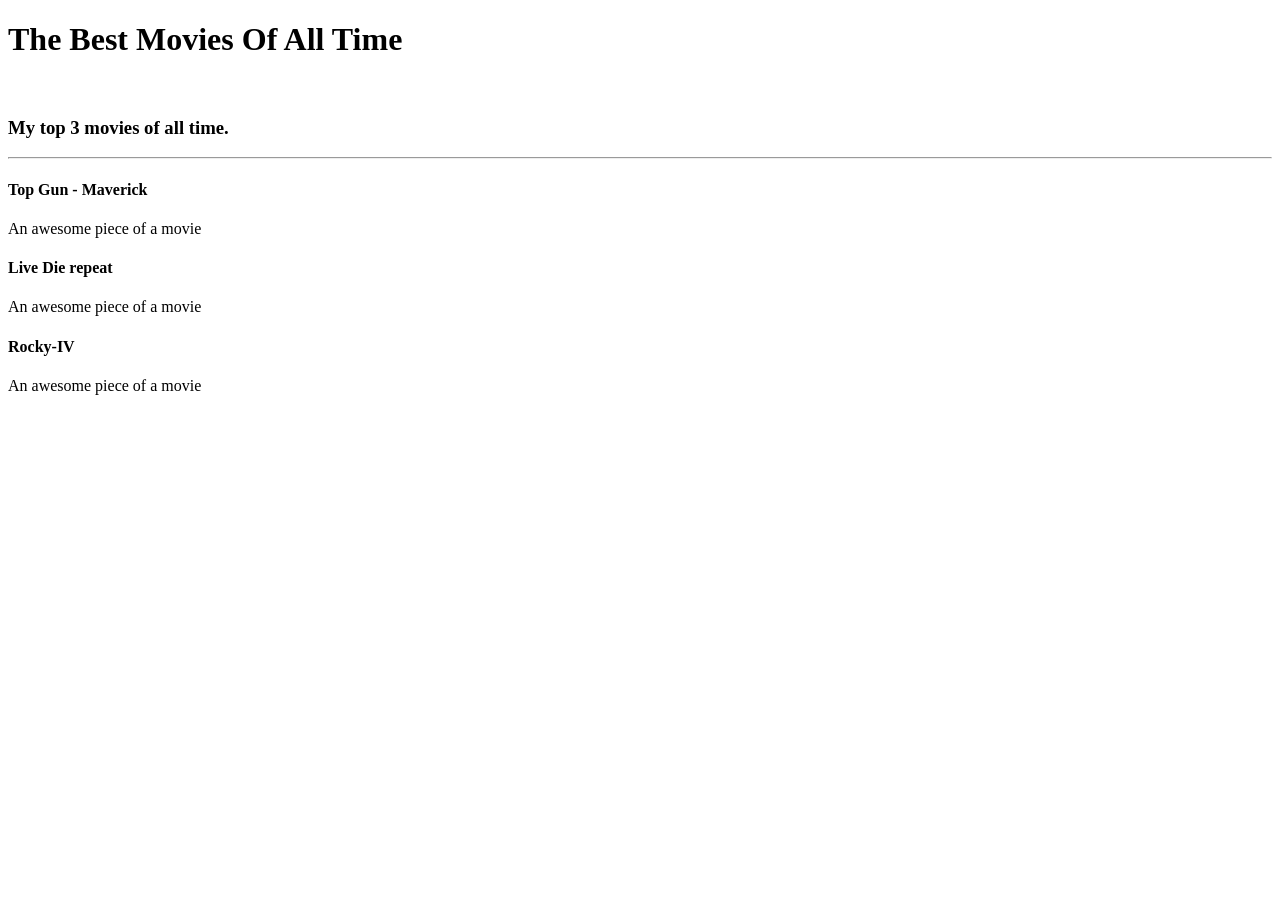
<file: Day41-Day44/Day-41/index.html>
<!doctype html>
<html lang="en">
<head>
    <meta charset="UTF-8">
    <meta name="viewport"
          content="width=device-width, user-scalable=no, initial-scale=1.0, maximum-scale=1.0, minimum-scale=1.0">
    <meta http-equiv="X-UA-Compatible" content="ie=edge">
    <title>Document</title>
</head>
<body>
     <h1>The Best Movies Of All Time</h1>
     <br/>
      <h3>My top 3 movies of all time.</h3>
<hr/>
<h4>Top Gun - Maverick</h4>
<p>An awesome piece of a movie</p>
<h4>Live Die repeat</h4>
<p>An awesome piece of a movie</p>
<h4>Rocky-IV</h4>
<p>An awesome piece of a movie</p>

</body>
</html>
</file>
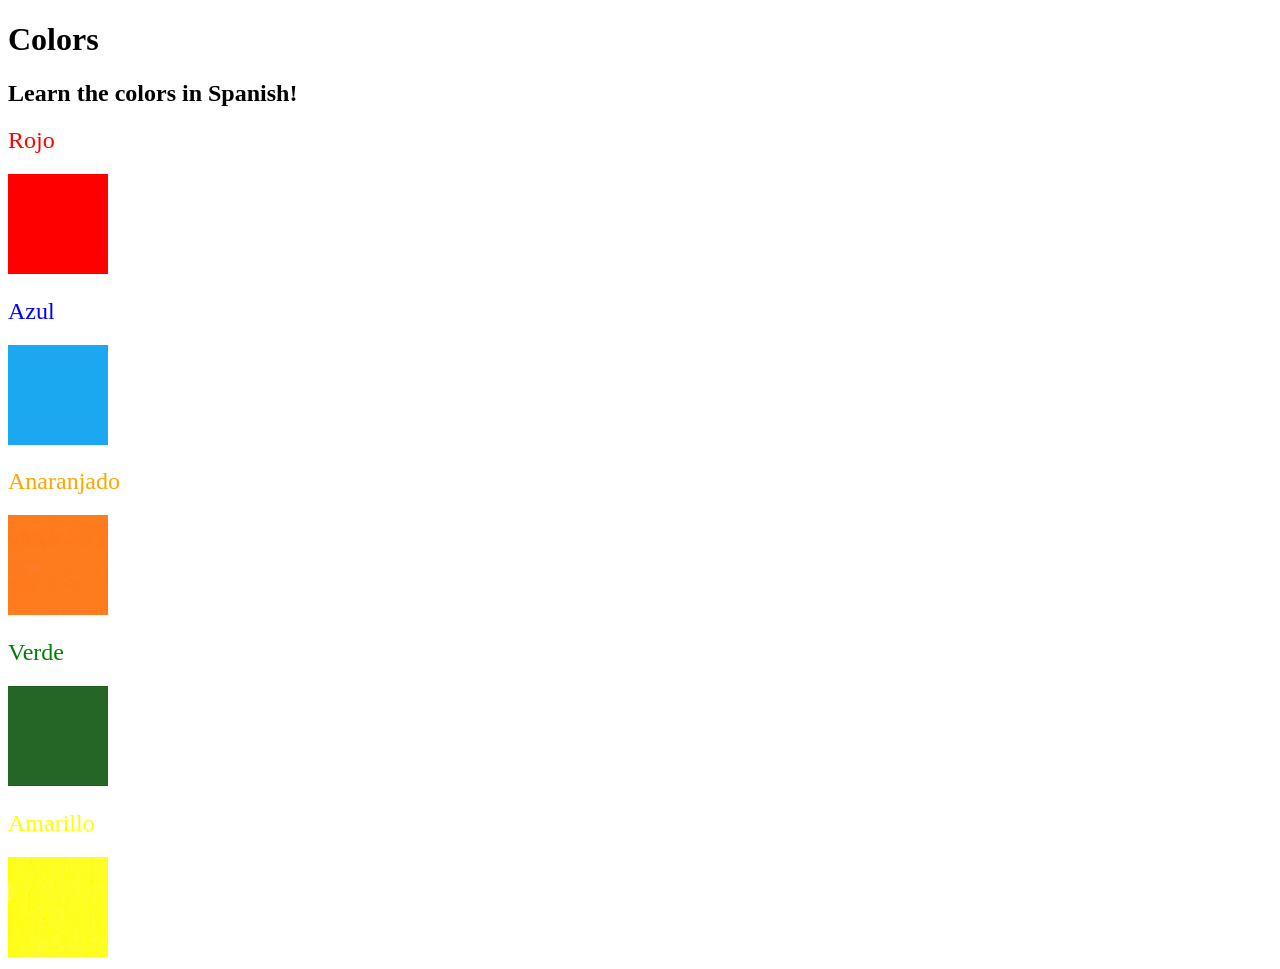
<file: Day41-Day44/Day-43/index.html>
<!DOCTYPE html>
<html lang="en">

<head>
  <meta charset="UTF-8">
  <title>Spanish Vocabulary</title>
  <link rel="stylesheet" href="style.css" />
</head>

<body>
  <h1>Colors</h1>
  <h2>Learn the colors in Spanish!</h2>
  <h2 class="color-title" id="red">Rojo</h2>
  <img class="color" src="./assets/images/red.png" alt="red" />

  <h2 class="color-title" id="blue">Azul</h2>
  <img src="./assets/images/blue.png" alt="blue" />

  <h2 class="color-title" id="orange">Anaranjado</h2>
  <img src="./assets/images/orange.png" alt="orange" />

  <h2 class="color-title" id="green">Verde</h2>
  <img src="./assets/images/green.png" alt="green" />

  <h2 class="color-title" id="yellow">Amarillo</h2>
  <img src="./assets/images/yellow.png" alt="yellow" />
</body>

</html>

<!-- 
TODOs
IMPORTANT: You should not need to make ANY CHANGES to index.html
All code should be written in your CSS file.

1. Create a CSS file and incorporate it as an external stylesheet.
2. Use CSS to style each of the color titles to meaning. 
Hint: Use the id to help if you don't know the words in spanish.
3. Use CSS to change all the color titles to have "font-weight: normal;"
4. Use CSS (not HTML) to make all the images 200px heigh and 200px wide. 
Hint: 
https://developer.mozilla.org/en-US/docs/Web/CSS/height
https://developer.mozilla.org/en-US/docs/Web/CSS/width
-->
</file>
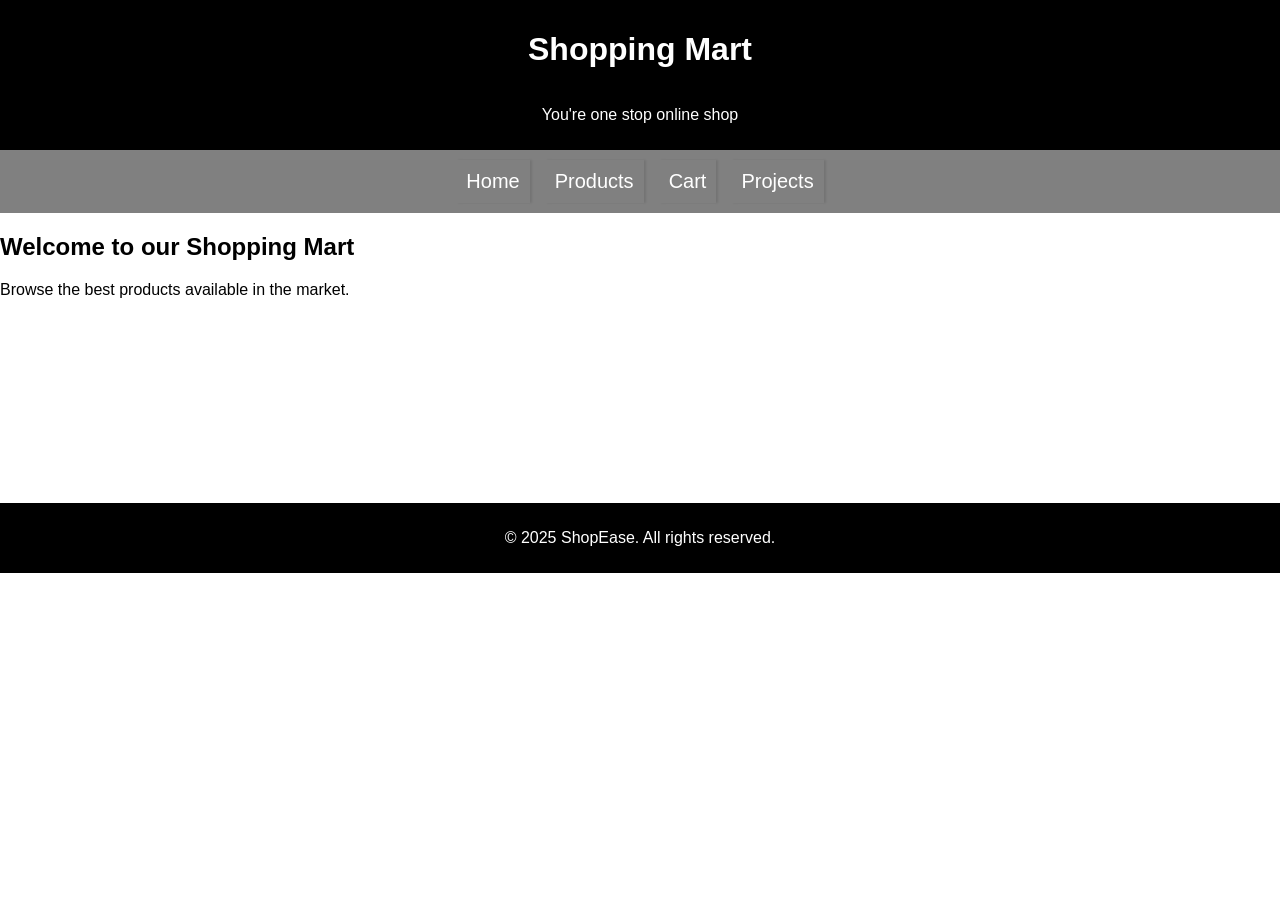
<file: Day41-Day44/Advanced/Ecom/index.html>
<!DOCTYPE html>
<html lang="en">
<head>
    <meta charset="UTF-8">
    <meta name="viewport" content="width=device-width, initial-scale=1.0">
    <title>Shopping mart</title>
    <link rel = "stylesheet" href = "styles.css">
</head>
<body>
    <div id = "top">
        <h1>Shopping Mart</h1>
        <p>
            You're one stop online shop
        </p>
    </div>
    <nav id = "nav-bar">
        <a class = "navlink" href = "index.html">Home</a>
        <a class = "navlink" href = "products.html">Products</a>
        <a class = "navlink" href = "cart.html">Cart</a>
        <a class = "navlink" href = "projects.html">Projects</a>
    </nav>
    <div id = "content">
        <h2>Welcome to our Shopping Mart</h2>
        <p> Browse the best products available in the market.</p>
    </div>
    <footer id ="footer1">
       <p> © 2025 ShopEase. All rights reserved.</p>
    </footer>
</body>
</html>
</file>
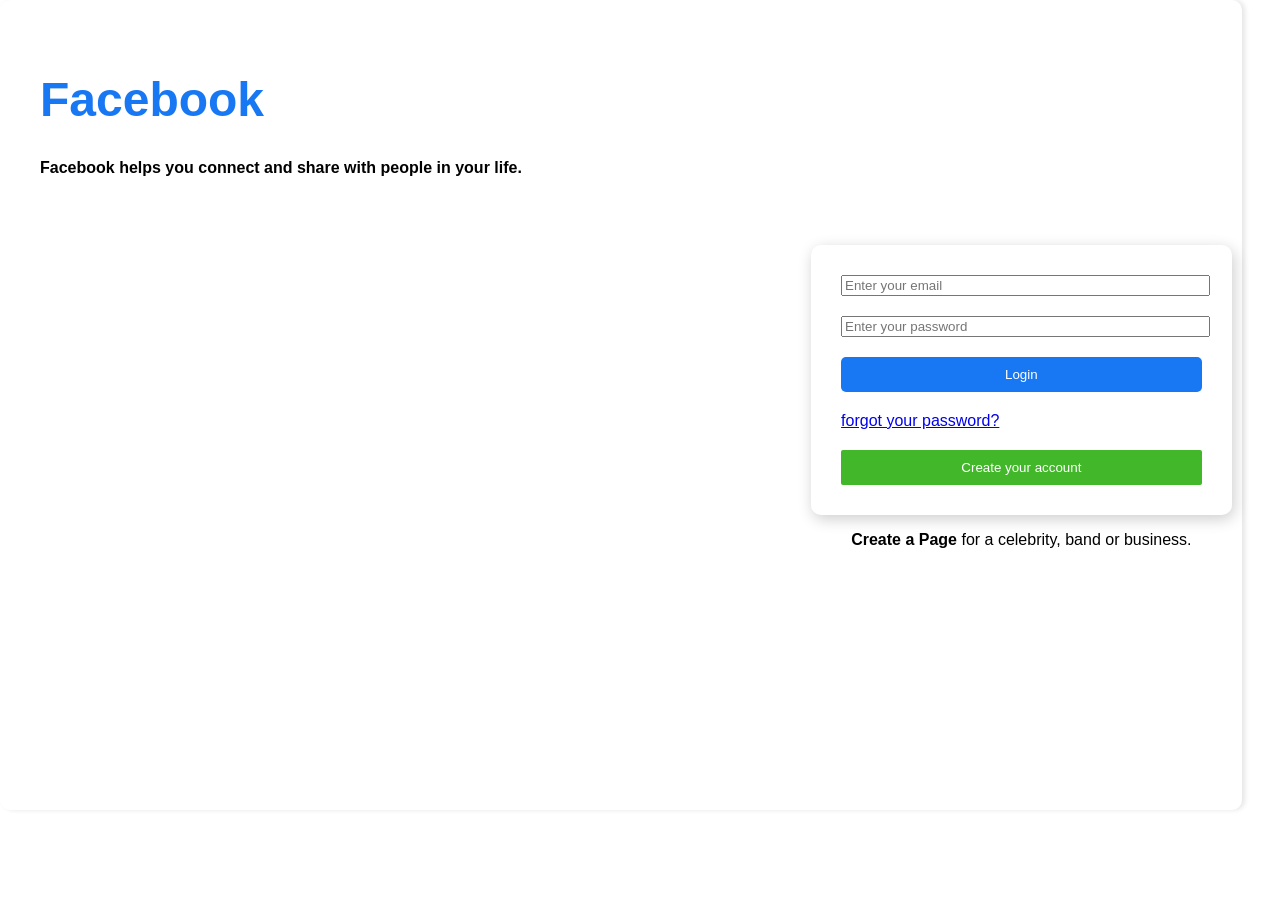
<file: Day41-Day44/Advanced/Facebook/index.html>
<!DOCTYPE html>
<html lang="en">
<head>
    <meta charset="UTF-8">
    <meta name="viewport" content="width=device-width, initial-scale=1.0">
    <title>Facebook Auth Page</title>
    <link rel = "stylesheet" href = "styles.css">
</head>
<body>
    <div id = "main-container">
        <div id = "left-container">
            <h1>Facebook</h1>
            <h4> Facebook helps you connect and share with people in your life.</h4>
        </div>
             <div id = "right-container">
                <form id = "login-form">
                    <input type = "email" id = "email" placeholder = "Enter your email" required>
                    <input type = "password" id = "password" placeholder = "Enter your password" rquired>
                    <div id = "login-container">
                    <button id = "login-btn">Login</button>
                    </div>
                    <a href = "index.html">forgot your password?</a>
                    <button id = "createyouraccount">Create your account</button>
                </form>
                <label>
                    <p>
                    <b>Create a Page</b> for a celebrity, band or business.
                    </p>
                </label>
            </div>
    </div>
</body>
</html>
</file>
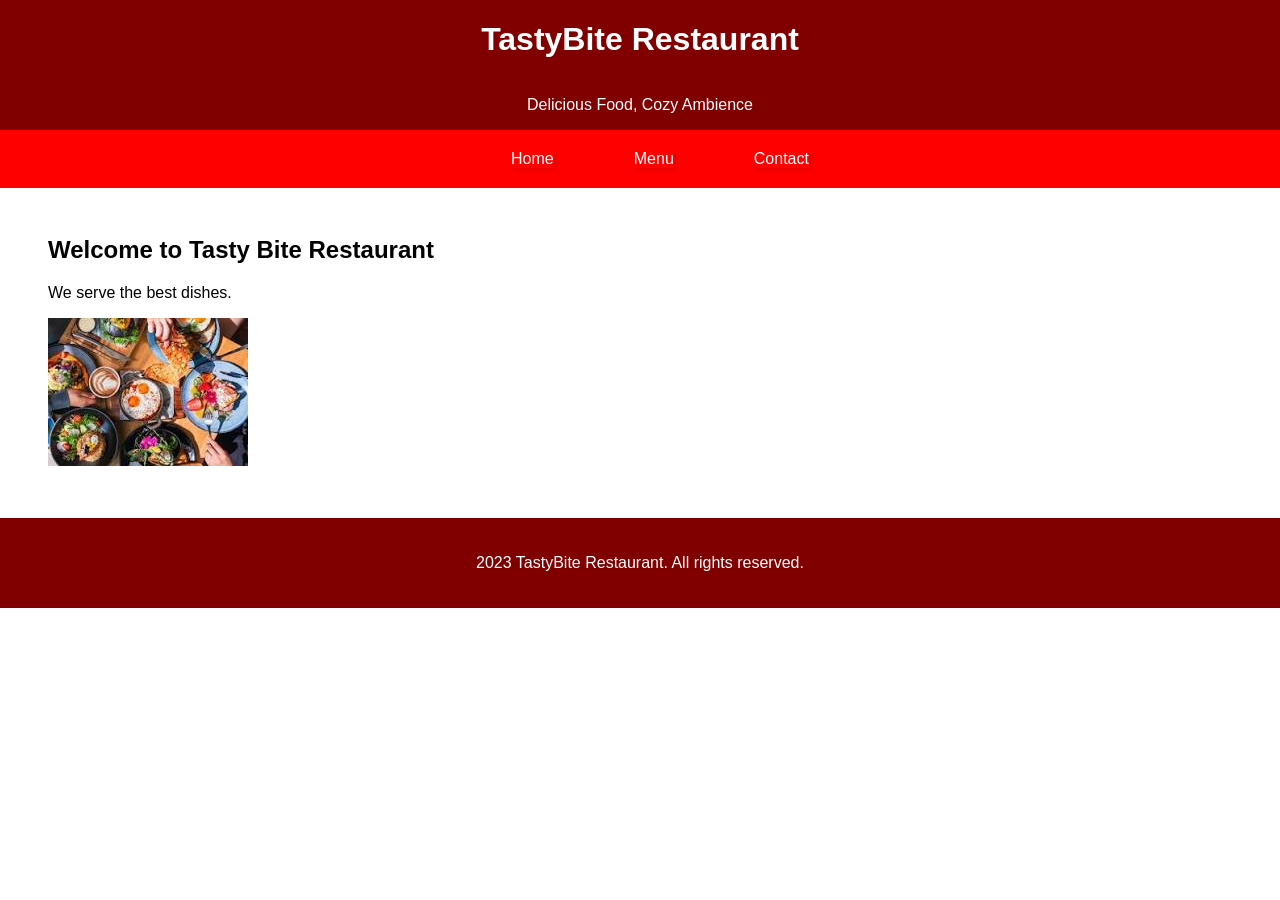
<file: Day41-Day44/Advanced/Restaurant/index.html>
<!DOCTYPE html>
<html lang="en">
<head>
    <meta charset="UTF-8">
    <meta name="viewport" content="width=device-width, initial-scale=1.0">
    <title>Restaurant Menu</title>
    <link rel = "stylesheet" href = "styles.css">
</head>
<body>
    <div id = "top">
        <h1> TastyBite Restaurant</h1> 
        <p>
            Delicious Food, Cozy Ambience
        </p>
    </div>
    <nav id = "navbar">
        <a class = "navlink" href = "index.html">Home</a>
          <a class = "navlink" href = "index.html">Menu</a>
            <a class = "navlink" href = "index.html">Contact</a>
    </nav>
    <div id = "content">
        <h2>Welcome to Tasty Bite Restaurant</h2>
        <p>We serve the best dishes.</p>
        <img id = "imag1" src = "restaurant.jpg" alt = "image" >
    </div>
    <footer id = "footer1">
        <P>
                2023 TastyBite Restaurant. All rights reserved.
        </P>   
     </footer>
</body>
</html>
</file>
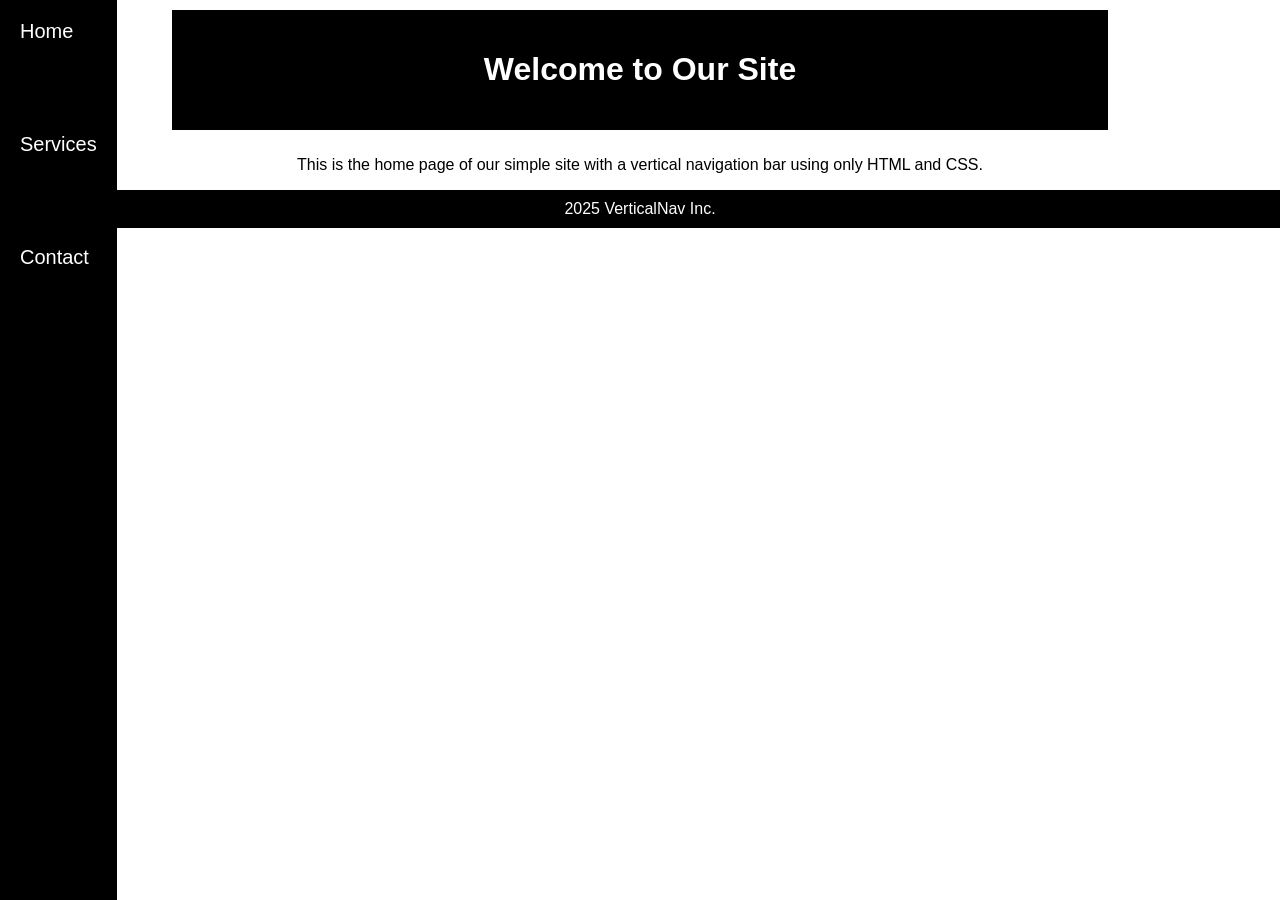
<file: Day41-Day44/Advanced/verticalnav/index.html>
<!DOCTYPE html>
<html lang="en">
<head>
  <meta charset="UTF-8" />
  <title>Vertical Menu - Home</title>
  <link rel="stylesheet" href="styles.css">
</head>
<body>
  <nav id = "nav-bar">
    <a class = "nav-link "href="index.html">Home</a>
    <a class = "nav-link" href="services.html">Services</a>
    <a class = "nav-link" href="contact.html">Contact</a>
  </nav>
  <main>
    <div id = "text">
    <header><h1>Welcome to Our Site</h1></header>
    </div>
    <p>This is the home page of our simple site with a vertical navigation bar using only HTML and CSS.</p>
    <footer id = "footer1">
       2025 VerticalNav Inc.</footer>
  </main>
</body>
</html>
</file>
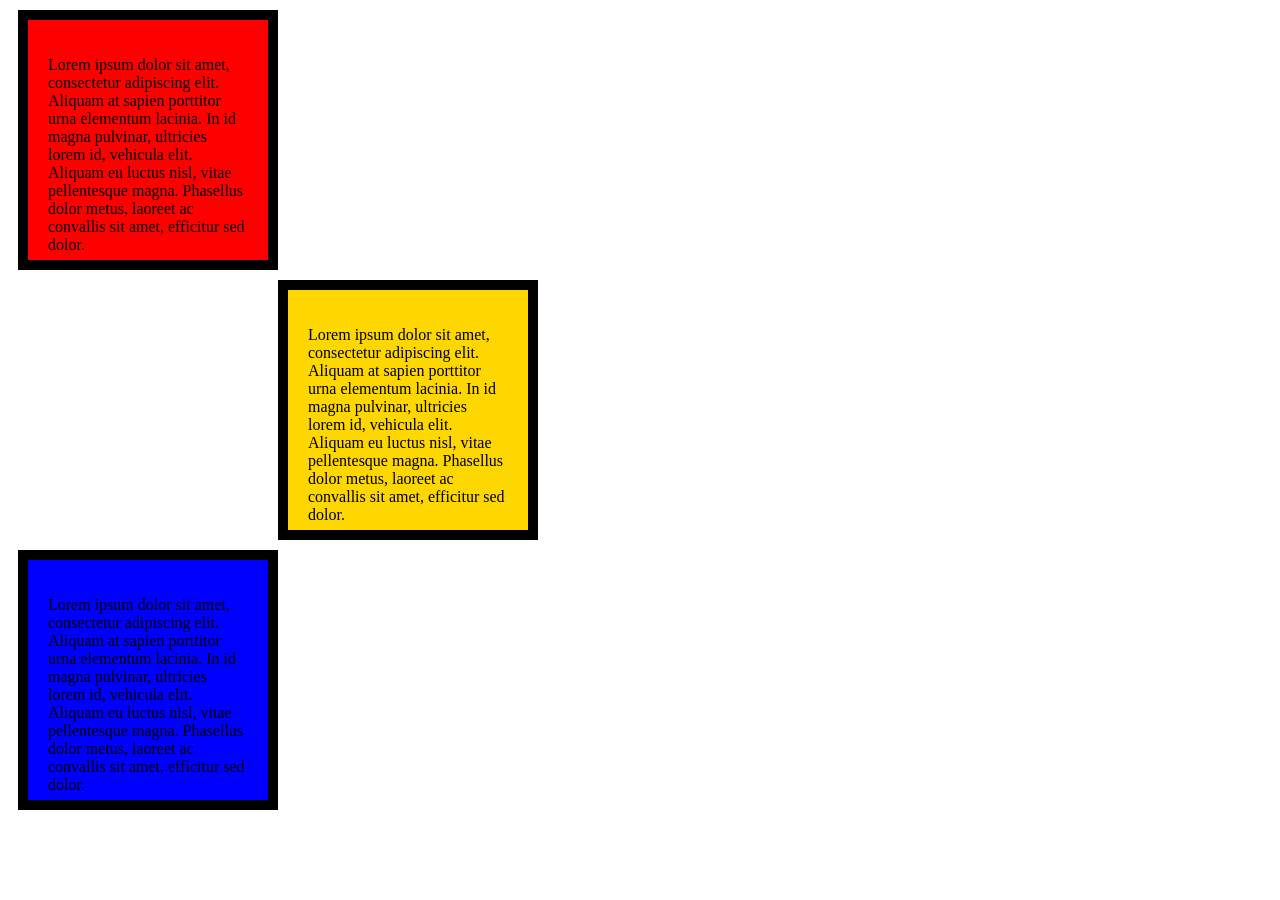
<file: Day41-Day44/Day-44/CSSBoxModel/index.html>
<!DOCTYPE html>
<html lang="en">

<head>
  <meta charset="UTF-8">
  <title>CSS Box Model</title>
  <link rel = "stylesheet" href = "styles.css">

</head>

<body>

<div id = "box1">
  <p>
     Lorem ipsum dolor sit amet, consectetur adipiscing elit. Aliquam at sapien porttitor urna elementum lacinia. In
    id magna pulvinar, ultricies lorem id, vehicula elit. Aliquam eu luctus nisl, vitae pellentesque magna. Phasellus
    dolor metus, laoreet ac convallis sit amet, efficitur sed dolor.
  </p>
</div>
<div id = "box2">
  <p>
     Lorem ipsum dolor sit amet, consectetur adipiscing elit. Aliquam at sapien porttitor urna elementum lacinia. In
    id magna pulvinar, ultricies lorem id, vehicula elit. Aliquam eu luctus nisl, vitae pellentesque magna. Phasellus
    dolor metus, laoreet ac convallis sit amet, efficitur sed dolor.
  </p>
</div>
<div id = "box3">
  <p>
     Lorem ipsum dolor sit amet, consectetur adipiscing elit. Aliquam at sapien porttitor urna elementum lacinia. In
    id magna pulvinar, ultricies lorem id, vehicula elit. Aliquam eu luctus nisl, vitae pellentesque magna. Phasellus
    dolor metus, laoreet ac convallis sit amet, efficitur sed dolor.
  </p>
</div>
  <!-- TODOs:
1. Create 3 Boxes using the div element.

2. Set their sizes to 200px heigh by 200px wide.
3. Set different background colors for each of the boxes (I used cadetblue, gold and indianred).
4. Add a paragraph <p> element into the first div and add the following words:
    Lorem ipsum dolor sit amet, consectetur adipiscing elit. Aliquam at sapien porttitor urna elementum lacinia. In
    id magna pulvinar, ultricies lorem id, vehicula elit. Aliquam eu luctus nisl, vitae pellentesque magna. Phasellus
    dolor metus, laoreet ac convallis sit amet, efficitur sed dolor.
5. Set the 1st div to have 20px padding all around with a black 10px border.
6. Fix the style of the <p> element to remove all margins.
Hint: Use the CSS inspector in Chrome.
7. Set the 2nd div to have a 20px border on top and bottom and 10px border left and right. (See goal image)
8. Set the 3rd div to have a 10px border 
9. Set the margins for the divs so that each box corner touches the other. (See the goal image)
-->

</body>

</html>
</file>
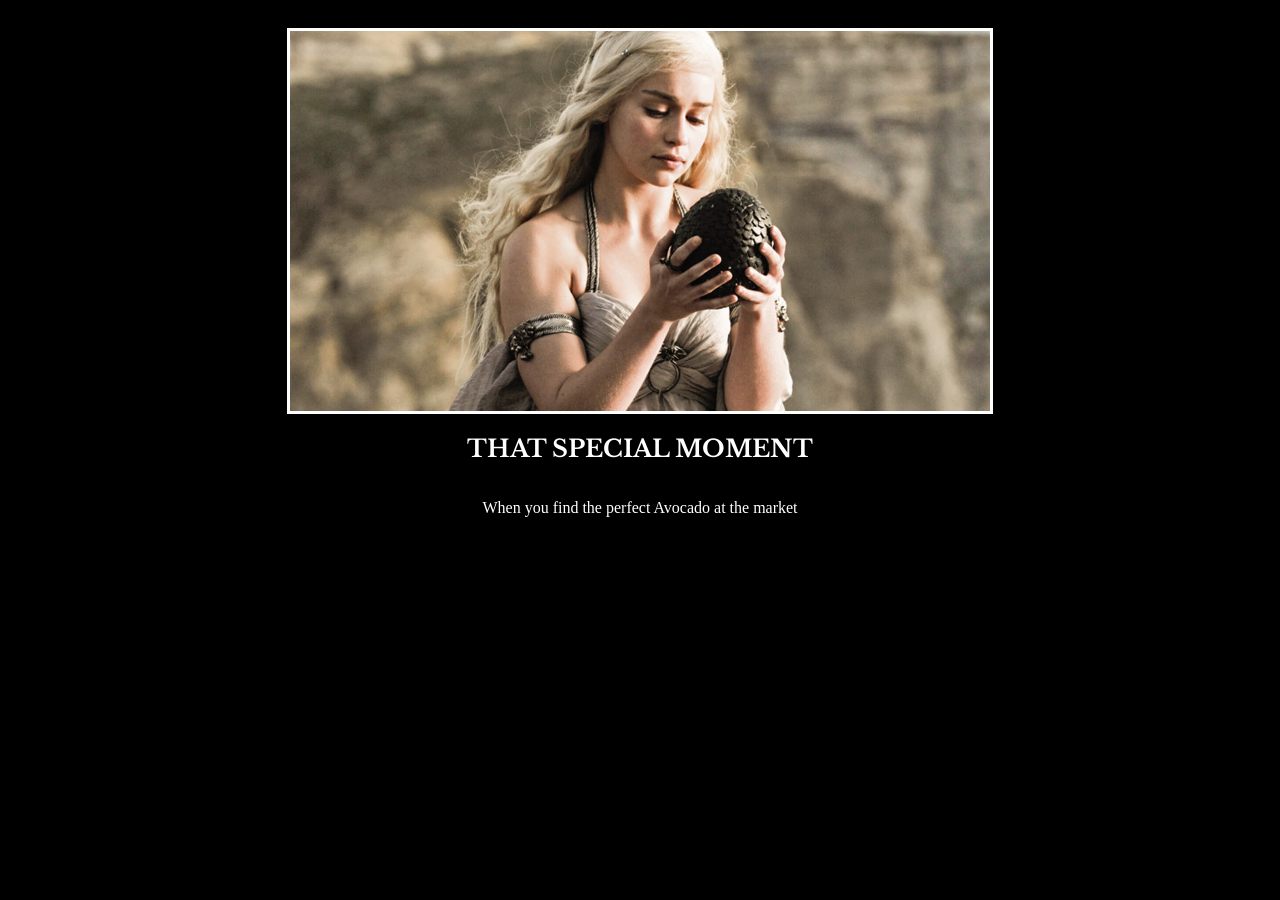
<file: Day41-Day44/Day-44/Motivation Meme Project/index.html>
<!-- 
  TODO: Create a motivational post website.
Style it how ever you like. 
Look at the goal image for inspiration.
But it must have the following features:
1. The main h1 text should be using the Regular Libre Baskerville Font from Google Fonts:
  https://fonts.google.com/specimen/Libre+Baskerville
2. The text should be white and background black.
3. Add your own image into the images folder inside assets. It should have a 5px white border.
4. The text should be center aligned.
5. Create a div to contain the h1, p and img elements. Adjust the margins so that the image and text are centered on the page. 
  Hint: You horizontally center a div by giving it a width of 50% and a margin-left of 25%.
  Hint: Set the image to have a width of 100% so it fills the div. 
6. Read about the text-transform property on MDN docs to make the h1 uppercase with CSS.
  https://developer.mozilla.org/en-US/docs/Web/CSS/text-transform 
-->
  <!DOCTYPE html>
  <html lang="en">
  <head>
    <meta charset="UTF-8">
    <meta name="viewport" content="width=device-width, initial-scale=1.0">
    <title>Motivational meme</title>
    <link rel="stylesheet" href="style.css">
    <link href="https://fonts.googleapis.com/css2?family=Libre+Baskerville&display=swap" rel="stylesheet">
  </head>
  <body>
    <div class = "container">
    <img id = "img1" src = "assets/images/daenerys.jpeg" alt = "Daenerys Targaryen">
    </div>
    <h2>THAT SPECIAL MOMENT</h2>
    <p>When you find the perfect Avocado at the market</p>
    
  </body>
  </html>
</file>
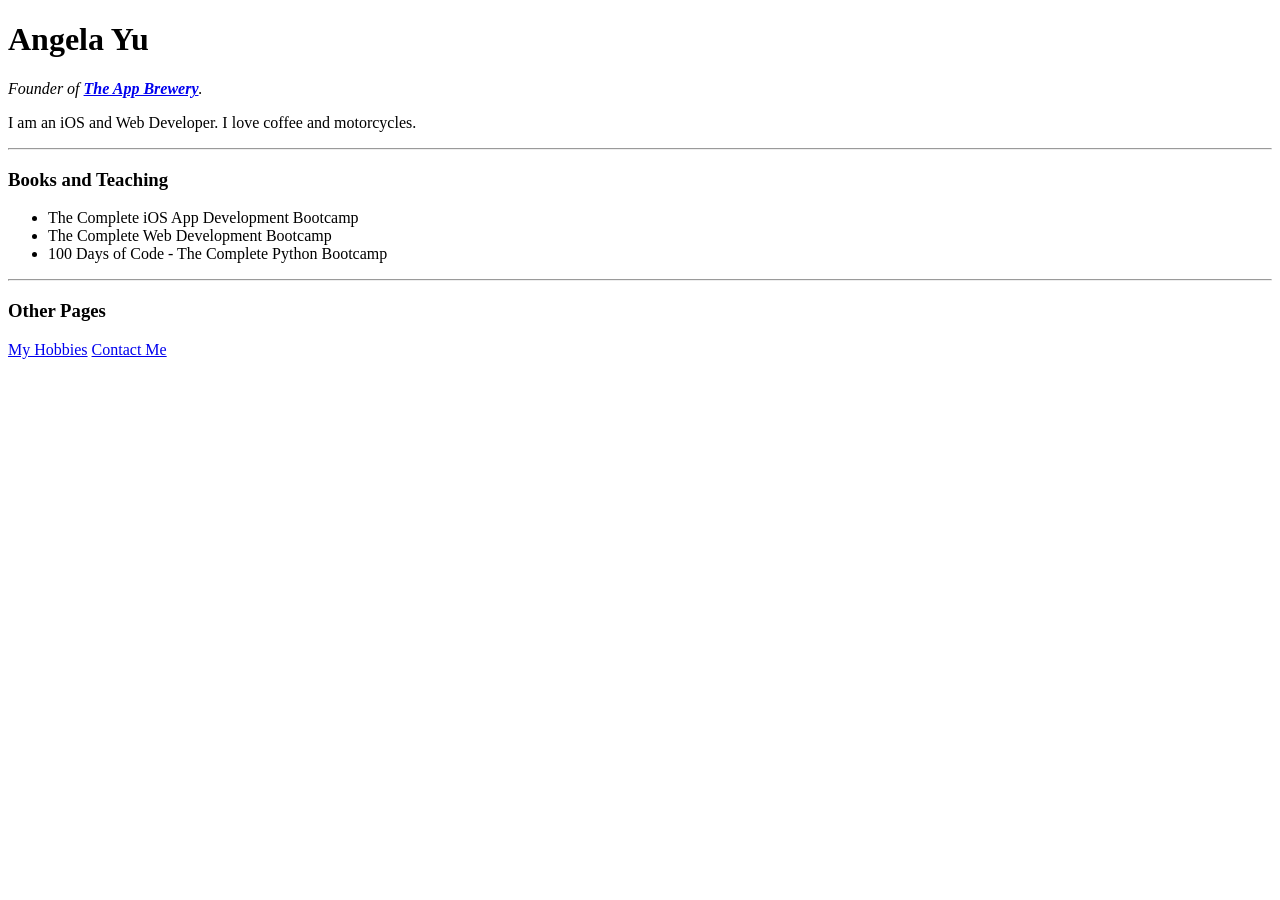
<file: Day-45/website.html>
<!DOCTYPE html>
<html>

<head>
  <meta charset="utf-8">
  <title>Angela's Personal Site</title>
</head>

<body>
  <h1 id="name">Angela Yu</h1>
  <p><em>Founder of <strong><a href="https://www.appbrewery.co/">The App Brewery</a></strong>.</em></p>
  <p>I am an iOS and Web Developer. I love coffee and motorcycles.</p>
  <hr>
  <h3 class="heading">Books and Teaching</h3>
  <ul>
    <li>The Complete iOS App Development Bootcamp</li>
    <li>The Complete Web Development Bootcamp</li>
    <li>100 Days of Code - The Complete Python Bootcamp</li>
  </ul>
  <hr>
  <h3 class="heading">Other Pages</h3>
  <a href="https://angelabauer.github.io/cv/hobbies.html">My Hobbies</a>
  <a href="https://angelabauer.github.io/cv/contact-me.html">Contact Me</a>
</body>

</html>
</file>
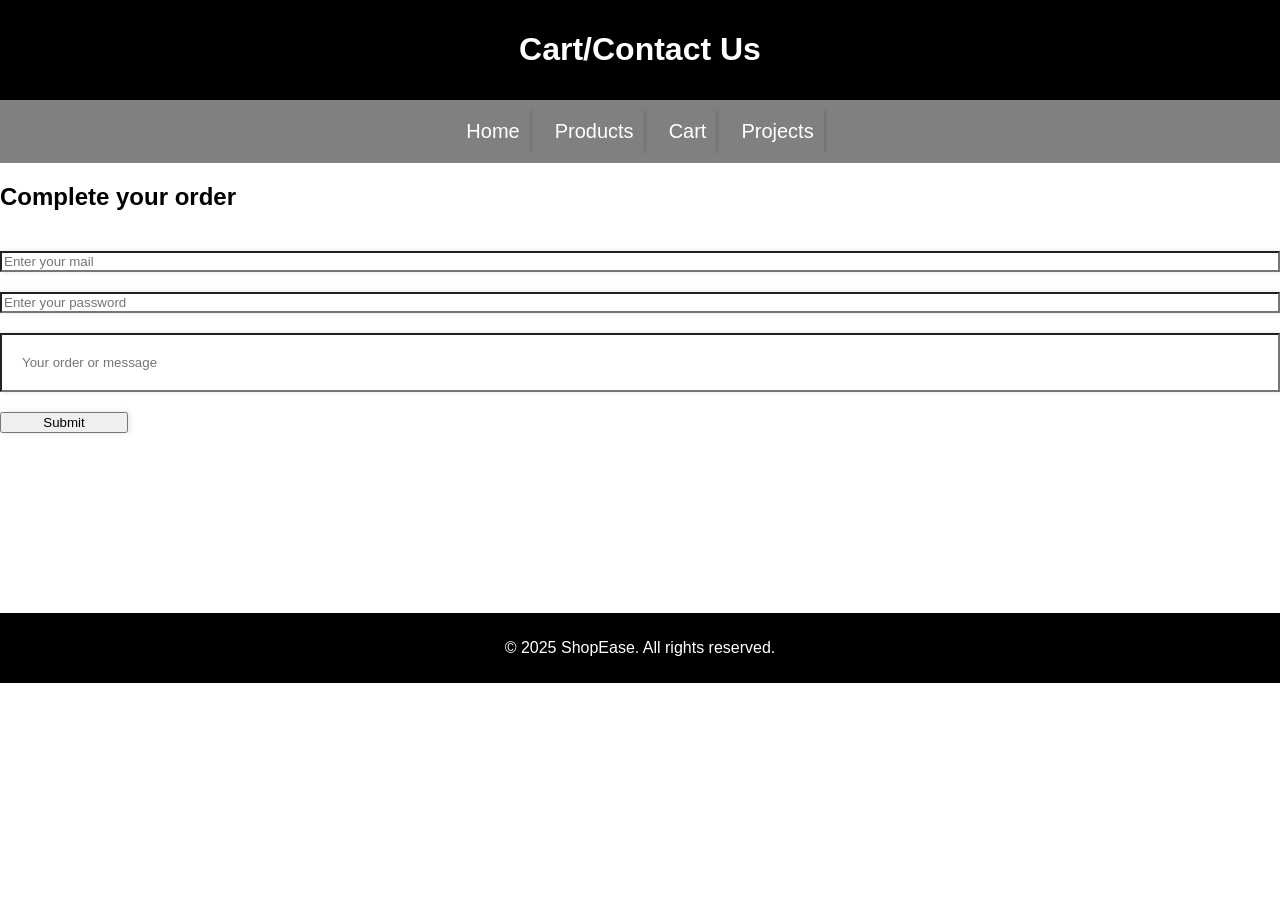
<file: Day41-Day44/Advanced/Ecom/cart.html>
<!DOCTYPE html>
<html lang="en">
<head>
    <meta charset="UTF-8">
    <meta name="viewport" content="width=device-width, initial-scale=1.0">
        <title>Shopping mart</title>
    <link rel = "stylesheet" href = "styles.css">
</head>
<body>
        <div id = "top">
        <h1>Cart/Contact Us</h1>
    </div>
        <nav id = "nav-bar">
        <a class = "navlink" href = "index.html">Home</a>
        <a class = "navlink" href = "products.html">Products</a>
        <a class = "navlink" href = "cart.html">Cart</a>
         <a class = "navlink" href = "projects.html">Projects</a>
    </nav>
    <form id = "contact-form">
        <h2>Complete your order</h2>
        <input type = "email" id = "gam1" placeholder="Enter your mail" required>
        <input type = "password" id = "gam1" placeholder = "Enter your password" required>
        <input type = "text" id = "gam2" placeholder = "Your order or message">
        <button type = "submit" id = "submit-btn">Submit</button>
    </form>
      <footer id ="footer1">
       <p> © 2025 ShopEase. All rights reserved.</p>
    </footer>
</body>
</html>
</file>
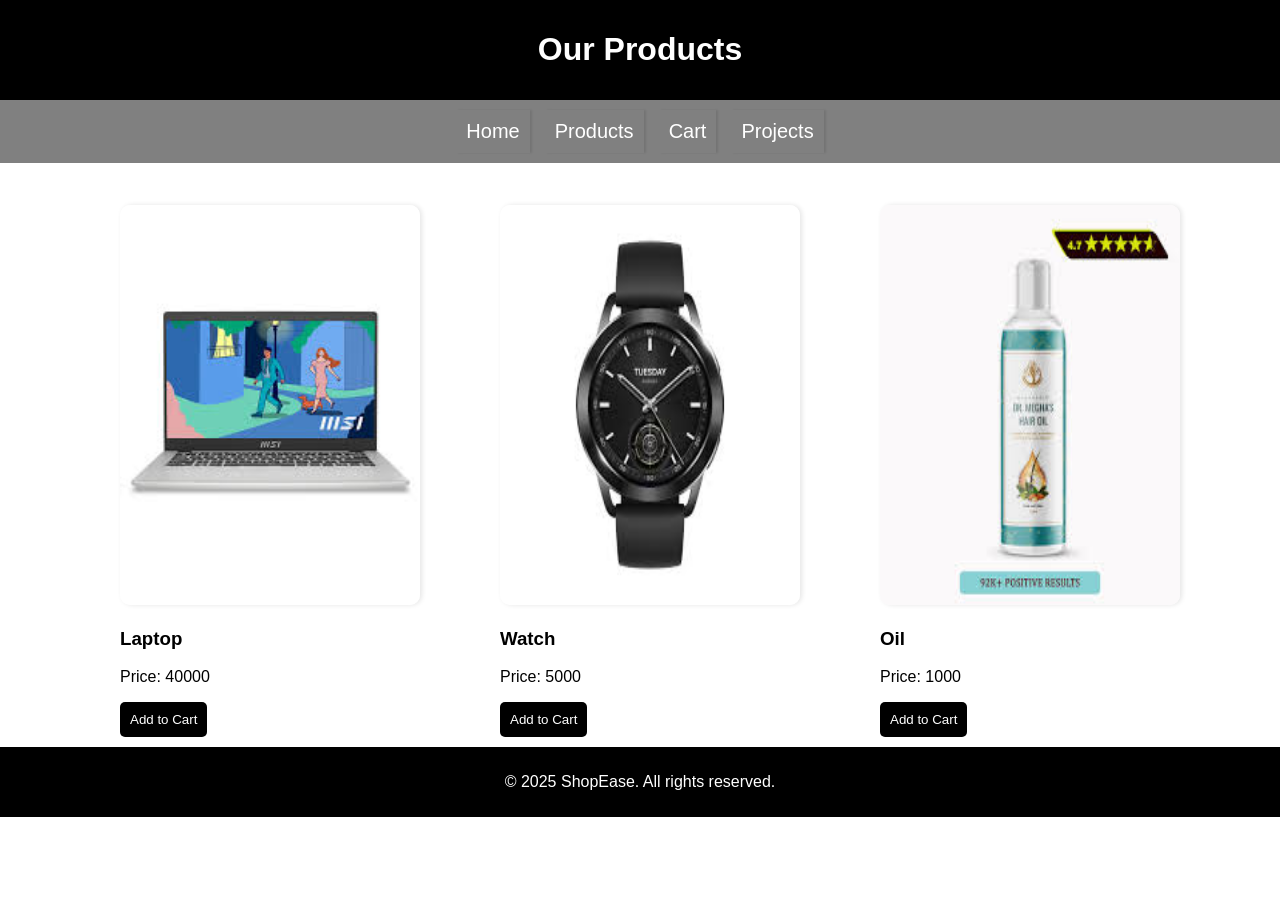
<file: Day41-Day44/Advanced/Ecom/products.html>
<!DOCTYPE html>
<html lang="en">
<head>
    <meta charset="UTF-8">
    <meta name="viewport" content="width=device-width, initial-scale=1.0">
       <title>Shopping mart</title>
    <link rel = "stylesheet" href = "styles.css">
<body>
        <div id = "top">
        <h1>Our Products</h1>
    </div>
        <nav id = "nav-bar">
        <a class = "navlink" href = "index.html">Home</a>
        <a class = "navlink" href = "products.html">Products</a>
        <a class = "navlink" href = "cart.html">Cart</a>
         <a class = "navlink" href = "projects.html">Projects</a>
    </nav>
    <div class = "image-gallery">
        <div class = "product">
                <img src = "laptop.jpg" alt = "Laptop">
                <h3>Laptop</h3>
                <p>Price: 40000</p>
                <button class = "add-to-cart">Add to Cart</button>
        </div>
      <div class = "product">
                <img src = "watch.jpg" alt = "Watch">
                <h3>Watch</h3>
                <p>Price: 5000</p>
                <button class = "add-to-cart">Add to Cart</button>
        </div>  <div class = "product">
                <img src = "oil.jpg" alt = "Oil">
                <h3>Oil</h3>
                <p>Price: 1000</p>
                <button class = "add-to-cart">Add to Cart</button>
        </div>
    </div>
        <footer id ="footer1">
       <p> © 2025 ShopEase. All rights reserved.</p>
    </footer>
</body>
</html>
</file>
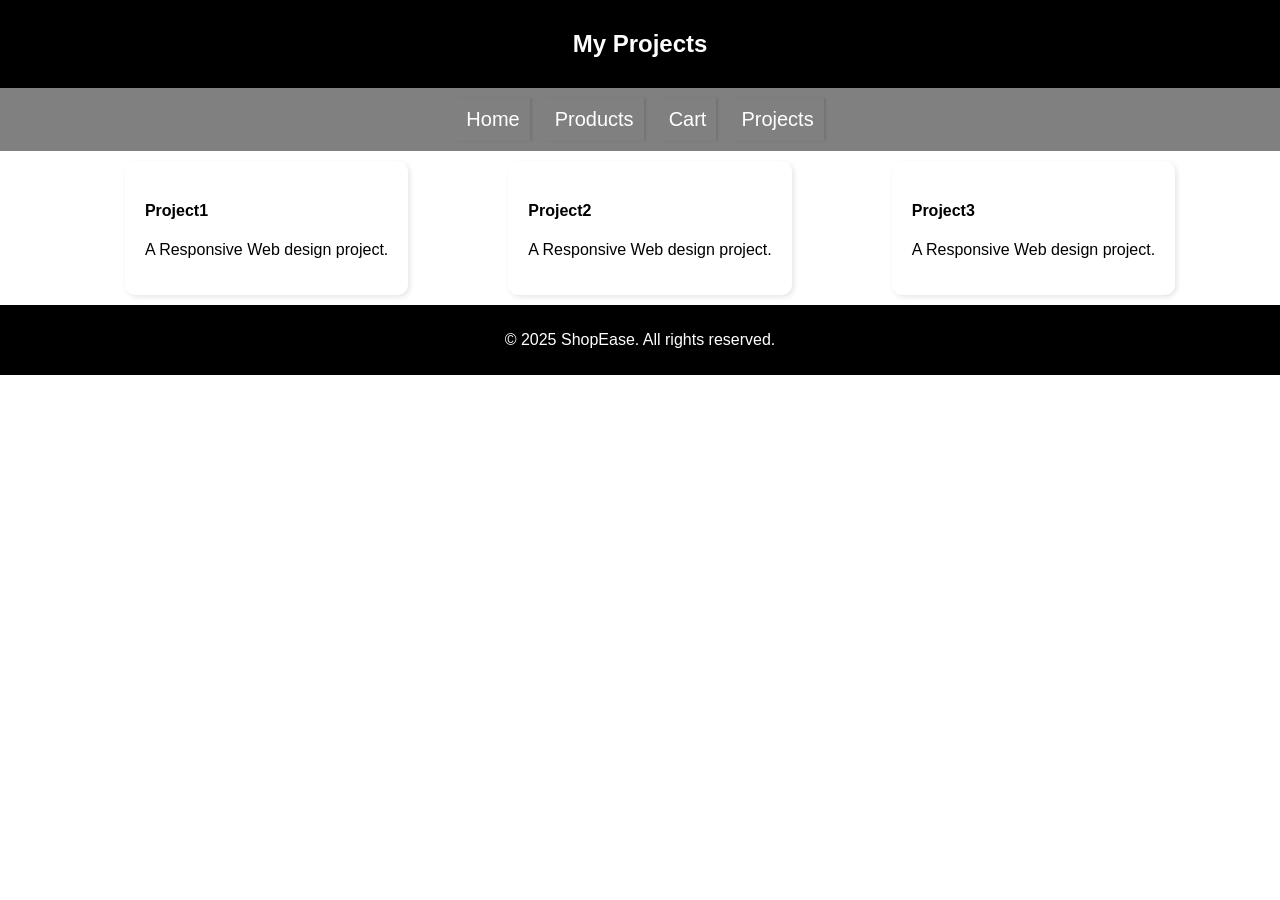
<file: Day41-Day44/Advanced/Ecom/projects.html>
<!DOCTYPE html>
<html lang="en">
<head>
    <meta charset="UTF-8">
    <meta name="viewport" content="width=device-width, initial-scale=1.0">
       <title>Shopping mart</title>
    <link rel = "stylesheet" href = "styles.css">
<body>
    <div id = "top" >
        <h2> My Projects</h2>
</div>
<nav id = "nav-bar">
    <a class = "navlink" href = "index.html">Home</a>
         <a class = "navlink" href = "products.html">Products</a>
        <a class = "navlink" href = "cart.html">Cart</a>
         <a class = "navlink" href = "projects.html">Projects</a>
         </nav>
         
    
   <div class = "text-gallery">
      <div class = "box">
        <h4> Project1</h4>
        <p> A Responsive Web design project.</p>
      </div>
   
         <div class = "box">
        <h4> Project2</h4>
        <p> A Responsive Web design project.</p>
      </div>
   
         <div class = "box">
        <h4> Project3</h4>
        <p> A Responsive Web design project.</p>
      </div>
   </div>
           <footer id ="footer1">
       <p> © 2025 ShopEase. All rights reserved.</p>
    </footer>
       </body>
</html>
</file>
<file: Day41-Day44/Day-43/style.css>
#red{
    color : red;
}
#blue{
    color : blue;
}
#orange{
    color : orange;
}
#green{
    color : green;
}
#yellow{
    color : yellow;
}
.color-title{
  font-weight: normal;
}
img{
    width: 100px;
    height: 100px;
}
</file>
<file: Day41-Day44/Advanced/Ecom/styles.css>
body{
    font-family: Arial, Helvetica, sans-serif;
    margin:0;
    padding:0;
    height:90vh
}
#top{
    background-color: black;
    color:white;
    padding:10px;
    justify-content:center;
    align-items:center;
    display:flex;
    flex-direction: column;
}
#nav-bar{
    background-color: gray;
    color: white;
    padding:10px;
    display: flex;
    justify-content: center;
    align-items: center;
    gap: 15px;
    font-size: 20px;
}
#content{
    height:30vh;
}
.navlink{
    text-decoration: none;
    color:white;
    padding:10px;
    box-shadow: 2px 0 2px rgba(0,0,0,0.1);  /*The Main deal*/

}
#footer1 {
    background-color: black;
    color: white;
    padding: 10px;
    display: flex;
    justify-content: center; 
    align-items: center; 
   

}
.image-gallery {
            display: flex;
            justify-content: center;
            gap: 5rem;
            flex-wrap: wrap;
            margin-top: 2rem;
            padding: 10px;
            width:100%;
        }
.image-gallery img {
            width: 300px;
            height: 400px;
    
            border-radius: 10px;
            box-shadow: 2px 0 5px rgba(0,0,0,0.1); /*The Main Game.*/
            transition: transform 1s ease;
        }

 .image-gallery img:hover {
            transform: scale(1.05);
        }
.add-to-cart{
    background-color: black;
    color:white;
    padding:10px;
    border:none;
    border-radius:5px;
}
#contact-form{
    display:flex;
    flex-direction: column;
    gap:20px;
    height:50vh;
   
}
#gam2{
    padding:20px;
     box-shadow: 2px 0 5px rgba(0,0,0,0.1);
}
#gam1{

    box-shadow: 2px 0 5px rgba(0,0,0,0.1);
}
#submit-btn{
    width: 10%;
     box-shadow: 2px 0 5px rgba(0,0,0,0.1);
}
.text-gallery {
    display: flex; /* Sets the layout to Flexbox */
    justify-content: center; 
    flex-wrap: wrap; 
    gap: 100px; /* Adds consistent spacing between the boxes */
    padding: 10px; /* Adds padding around the gallery */
    width: 100%; /* Ensures the gallery takes the full width of its container */
}

.box {

    box-shadow: 2px 2px 5px rgba(0, 0, 0, 0.1); 
    padding: 20px; 
    border-radius: 10px;

}
</file>
<file: Day41-Day44/Advanced/Facebook/styles.css>
body{
    font-family: Arial, Helvetica, sans-serif;
    margin: 0;
    padding: 0;
    display:flex;
    height:90vh;
}
h1{
    color:#1877f2;
    font-size: 3rem;
}
#main-container{
    display: flex;
    background-color: white;
    width:97%;
    max-width: 1900px;
    box-shadow: 3px 0 5px rgba(0,0,0,0.1);
    border-radius: 10px;
}
#left-container{
    flex:2;
    padding:40px;
}
#right-container{
    flex:1;
    padding:40px;
    display:flex;
    flex-direction: column;
    justify-content: center;
    align-items: center;

}
#login-form{
    width:100%;
    max-width: 400px;
    display:flex;
    flex-direction: column;
    gap:20px;
    padding:30px;
    box-shadow: 2px 4px 15px rgba(0,0,0,0.2);
    border-radius: 10px;
}


#login-btn{
    background-color: #1877f2;
    color:white;
    padding:10px;
    width: 100%;
    border: none;
    border-radius: 5px;
    cursor:pointer;
}
#login-btn:hover {
    background-color: #165cdb;
}
#createyouraccount{
    background-color:#42b72a;
    color:white;
    padding:10px;
    border:none;
    border-radius: 2px;
}
#createyouraccount:hover{
    background-color: #36a420;
}
#email,#password{
    font:40px;
    width:100%;
}
</file>
<file: Day41-Day44/Advanced/Restaurant/styles.css>
body{
    font-family: Arial, Helvetica, sans-serif;
    margin: 0;
}
#top{
    background-color: maroon;
    color: white;
    width: 100%;
    display: flex;
    justify-content: center;
    align-items: center;
    flex-wrap: wrap;
    flex-direction: column;
}
#navbar{
    background-color: red;
    width: 100%;
    display: flex;
    justify-content: center;
    align-items: center;
    flex-wrap: wrap;
    padding : 20px;
    gap:80px;
}
.navlink{
    color: white;
    text-decoration: none;
    box-shadow: 2px 2px 5px rgba(0,0,0,0.1);
}
#content{
    margin:3rem;
}
#footer1{
    background-color: maroon;
      display: flex;
    justify-content: center;
    align-items: center;
    flex-wrap: wrap;
    padding : 20px;
    color: white;

}
</file>
<file: Day41-Day44/Advanced/verticalnav/styles.css>
body{
    font-family: Arial, Helvetica, sans-serif;
    margin: 0;
    padding: 0;
}
#nav-bar{
    background-color: black;
    color:white;
    padding: 10px;
    position: fixed;
    display:flex;
    flex-direction: column;
    height: 100%;
    gap:70px;
}
.nav-link{
    color: white;
    text-decoration: none;
    padding: 10px;
    font-size: 20px;
    box-shadow: 2px 2px 5px rgba (0,0,0,0.1);
}
main{
    display: flex;
   
    flex-direction: column;
    justify-content: center;
    align-items: center;

}
#footer1{
    background-color: black;
    color: white;
    display: flex;
    justify-content: center;
    align-items: center;
    width: 100%;
    padding: 10px;
}
#text{
    display: flex;
    justify-content: center;
    align-items: center;
    background-color: black;
    color: white;
    width: 70%;
    margin: 10px;
    padding: 20px;
}
</file>
<file: Day41-Day44/Day-44/CSSBoxModel/styles.css>
#box1{
    width : 200px;
    height: 200px;
    background-color: red;
    margin: 10px;
    padding: 20px;
    border: 10px solid black;
}
#box2{
    width : 200px;
    height: 200px;
    background-color: gold;
    margin: 10px;
    padding: 20px;
     border: 10px solid black;
     margin-left: 270px;
}
#box3{
    width : 200px;
    height: 200px;
    background-color: blue;
    margin: 10px;
    padding: 20px;
     border: 10px solid black;
}
</file>
<file: Day41-Day44/Day-44/Motivation Meme Project/style.css>
body{
    background-color: black;
    align-items: center;
    justify-content: center;
    display: flex;
    flex-direction: column;
}
h2{
    color: white;
    font-family : 'Libre Baskerville', serif;
}
.container{
 display: flex;
    flex-direction: column;
    align-items: center;
}
#img1{
    justify-content: center;
    margin-top: 20px;
    border: white 3px solid;

}
p{
    color : white;
}
</file>
